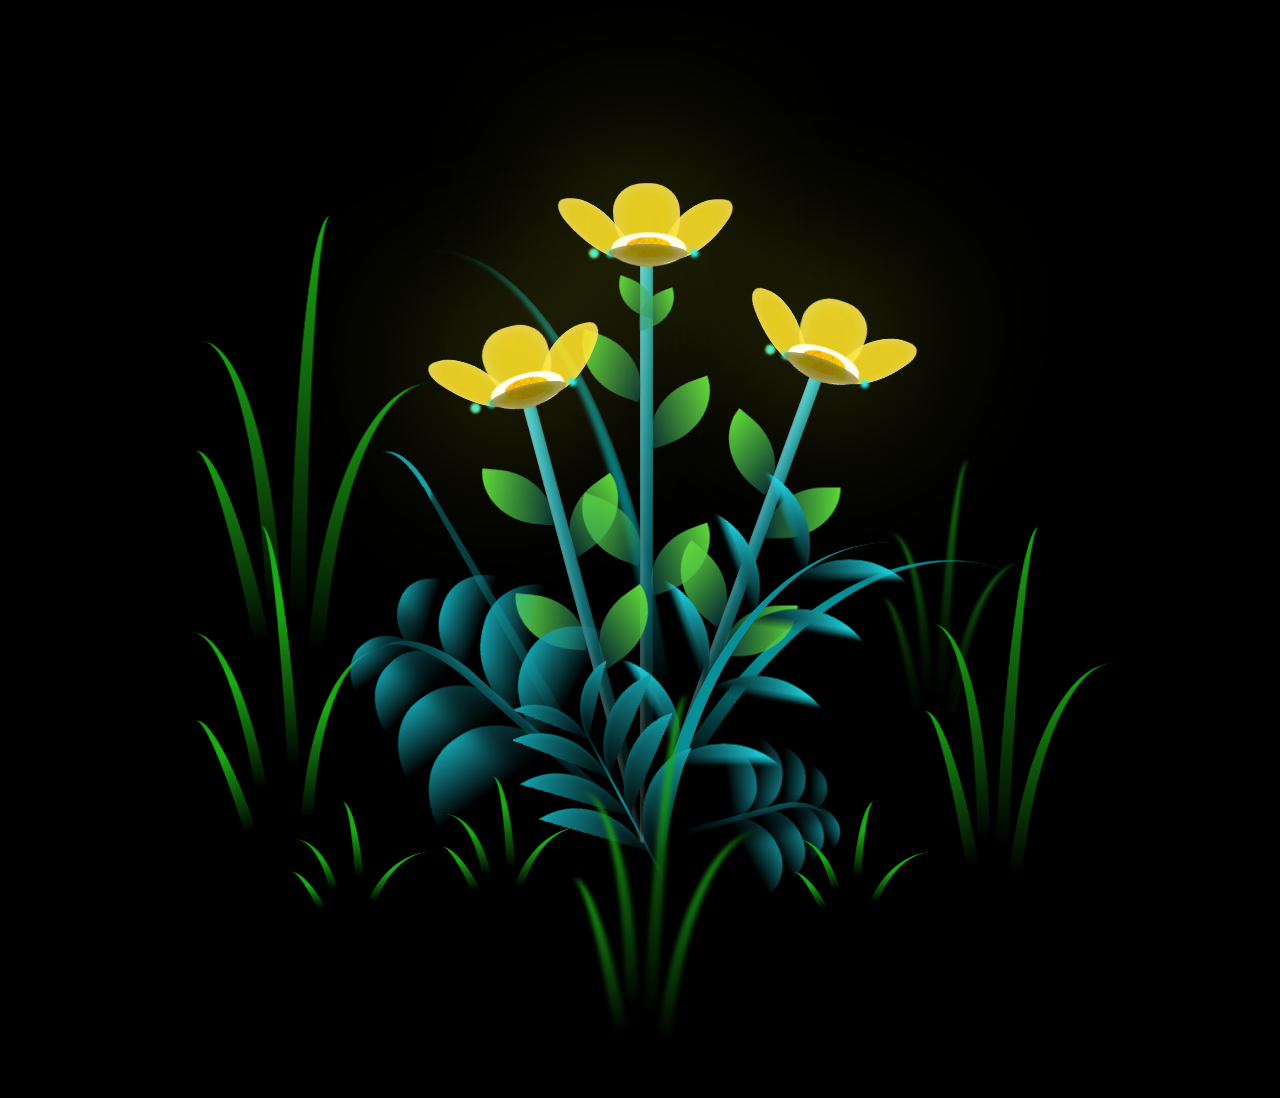
<file: flores/index.html>
<!DOCTYPE html>
<html lang="es">
<head>
  <meta charset="UTF-8" />
  <meta name="viewport" content="width=device-width, initial-scale=1.0" />
  <title>Flores Amarillas</title>
  <link rel="stylesheet" href="css/main.css" />
</head>
<body class="container">
    <div class="night"></div>
    <div class="flowers">
      <div class="flower flower--1">
        <div class="flower__leafs flower__leafs--1">
          <div class="flower__leaf flower__leaf--1"></div>
          <div class="flower__leaf flower__leaf--2"></div>
          <div class="flower__leaf flower__leaf--3"></div>
          <div class="flower__leaf flower__leaf--4"></div>
          <div class="flower__white-circle"></div>

          <div class="flower__light flower__light--1"></div>
          <div class="flower__light flower__light--2"></div>
          <div class="flower__light flower__light--3"></div>
          <div class="flower__light flower__light--4"></div>
          <div class="flower__light flower__light--5"></div>
          <div class="flower__light flower__light--6"></div>
          <div class="flower__light flower__light--7"></div>
          <div class="flower__light flower__light--8"></div>
        </div>
        <div class="flower__line">
          <div class="flower__line__leaf flower__line__leaf--1"></div>
          <div class="flower__line__leaf flower__line__leaf--2"></div>
          <div class="flower__line__leaf flower__line__leaf--3"></div>
          <div class="flower__line__leaf flower__line__leaf--4"></div>
          <div class="flower__line__leaf flower__line__leaf--5"></div>
          <div class="flower__line__leaf flower__line__leaf--6"></div>
        </div>
      </div>

      <div class="flower flower--2">
        <div class="flower__leafs flower__leafs--2">
          <div class="flower__leaf flower__leaf--1"></div>
          <div class="flower__leaf flower__leaf--2"></div>
          <div class="flower__leaf flower__leaf--3"></div>
          <div class="flower__leaf flower__leaf--4"></div>
          <div class="flower__white-circle"></div>

          <div class="flower__light flower__light--1"></div>
          <div class="flower__light flower__light--2"></div>
          <div class="flower__light flower__light--3"></div>
          <div class="flower__light flower__light--4"></div>
          <div class="flower__light flower__light--5"></div>
          <div class="flower__light flower__light--6"></div>
          <div class="flower__light flower__light--7"></div>
          <div class="flower__light flower__light--8"></div>
        </div>
        <div class="flower__line">
          <div class="flower__line__leaf flower__line__leaf--1"></div>
          <div class="flower__line__leaf flower__line__leaf--2"></div>
          <div class="flower__line__leaf flower__line__leaf--3"></div>
          <div class="flower__line__leaf flower__line__leaf--4"></div>
        </div>
      </div>

      <div class="flower flower--3">
        <div class="flower__leafs flower__leafs--3">
          <div class="flower__leaf flower__leaf--1"></div>
          <div class="flower__leaf flower__leaf--2"></div>
          <div class="flower__leaf flower__leaf--3"></div>
          <div class="flower__leaf flower__leaf--4"></div>
          <div class="flower__white-circle"></div>

          <div class="flower__light flower__light--1"></div>
          <div class="flower__light flower__light--2"></div>
          <div class="flower__light flower__light--3"></div>
          <div class="flower__light flower__light--4"></div>
          <div class="flower__light flower__light--5"></div>
          <div class="flower__light flower__light--6"></div>
          <div class="flower__light flower__light--7"></div>
          <div class="flower__light flower__light--8"></div>
        </div>
        <div class="flower__line">
          <div class="flower__line__leaf flower__line__leaf--1"></div>
          <div class="flower__line__leaf flower__line__leaf--2"></div>
          <div class="flower__line__leaf flower__line__leaf--3"></div>
          <div class="flower__line__leaf flower__line__leaf--4"></div>
        </div>
      </div>

      <div class="grow-ans" style="--d: 1.2s">
        <div class="flower__g-long">
          <div class="flower__g-long__top"></div>
          <div class="flower__g-long__bottom"></div>
        </div>
      </div>

      <div class="growing-grass">
        <div class="flower__grass flower__grass--1">
          <div class="flower__grass--top"></div>
          <div class="flower__grass--bottom"></div>
          <div class="flower__grass__leaf flower__grass__leaf--1"></div>
          <div class="flower__grass__leaf flower__grass__leaf--2"></div>
          <div class="flower__grass__leaf flower__grass__leaf--3"></div>
          <div class="flower__grass__leaf flower__grass__leaf--4"></div>
          <div class="flower__grass__leaf flower__grass__leaf--5"></div>
          <div class="flower__grass__leaf flower__grass__leaf--6"></div>
          <div class="flower__grass__leaf flower__grass__leaf--7"></div>
          <div class="flower__grass__leaf flower__grass__leaf--8"></div>
          <div class="flower__grass__overlay"></div>
        </div>
      </div>

      <div class="growing-grass">
        <div class="flower__grass flower__grass--2">
          <div class="flower__grass--top"></div>
          <div class="flower__grass--bottom"></div>
          <div class="flower__grass__leaf flower__grass__leaf--1"></div>
          <div class="flower__grass__leaf flower__grass__leaf--2"></div>
          <div class="flower__grass__leaf flower__grass__leaf--3"></div>
          <div class="flower__grass__leaf flower__grass__leaf--4"></div>
          <div class="flower__grass__leaf flower__grass__leaf--5"></div>
          <div class="flower__grass__leaf flower__grass__leaf--6"></div>
          <div class="flower__grass__leaf flower__grass__leaf--7"></div>
          <div class="flower__grass__leaf flower__grass__leaf--8"></div>
          <div class="flower__grass__overlay"></div>
        </div>
      </div>

      <div class="grow-ans" style="--d: 2.4s">
        <div class="flower__g-right flower__g-right--1">
          <div class="leaf"></div>
        </div>
      </div>

      <div class="grow-ans" style="--d: 2.8s">
        <div class="flower__g-right flower__g-right--2">
          <div class="leaf"></div>
        </div>
      </div>

      <div class="grow-ans" style="--d: 2.8s">
        <div class="flower__g-front">
          <div
            class="flower__g-front__leaf-wrapper flower__g-front__leaf-wrapper--1"
          >
            <div class="flower__g-front__leaf"></div>
          </div>
          <div
            class="flower__g-front__leaf-wrapper flower__g-front__leaf-wrapper--2"
          >
            <div class="flower__g-front__leaf"></div>
          </div>
          <div
            class="flower__g-front__leaf-wrapper flower__g-front__leaf-wrapper--3"
          >
            <div class="flower__g-front__leaf"></div>
          </div>
          <div
            class="flower__g-front__leaf-wrapper flower__g-front__leaf-wrapper--4"
          >
            <div class="flower__g-front__leaf"></div>
          </div>
          <div
            class="flower__g-front__leaf-wrapper flower__g-front__leaf-wrapper--5"
          >
            <div class="flower__g-front__leaf"></div>
          </div>
          <div
            class="flower__g-front__leaf-wrapper flower__g-front__leaf-wrapper--6"
          >
            <div class="flower__g-front__leaf"></div>
          </div>
          <div
            class="flower__g-front__leaf-wrapper flower__g-front__leaf-wrapper--7"
          >
            <div class="flower__g-front__leaf"></div>
          </div>
          <div
            class="flower__g-front__leaf-wrapper flower__g-front__leaf-wrapper--8"
          >
            <div class="flower__g-front__leaf"></div>
          </div>
          <div class="flower__g-front__line"></div>
        </div>
      </div>

      <div class="grow-ans" style="--d: 3.2s">
        <div class="flower__g-fr">
          <div class="leaf"></div>
          <div class="flower__g-fr__leaf flower__g-fr__leaf--1"></div>
          <div class="flower__g-fr__leaf flower__g-fr__leaf--2"></div>
          <div class="flower__g-fr__leaf flower__g-fr__leaf--3"></div>
          <div class="flower__g-fr__leaf flower__g-fr__leaf--4"></div>
          <div class="flower__g-fr__leaf flower__g-fr__leaf--5"></div>
          <div class="flower__g-fr__leaf flower__g-fr__leaf--6"></div>
          <div class="flower__g-fr__leaf flower__g-fr__leaf--7"></div>
          <div class="flower__g-fr__leaf flower__g-fr__leaf--8"></div>
        </div>
      </div>

      <div class="long-g long-g--0">
        <div class="grow-ans" style="--d: 3s">
          <div class="leaf leaf--0"></div>
        </div>
        <div class="grow-ans" style="--d: 2.2s">
          <div class="leaf leaf--1"></div>
        </div>
        <div class="grow-ans" style="--d: 3.4s">
          <div class="leaf leaf--2"></div>
        </div>
        <div class="grow-ans" style="--d: 3.6s">
          <div class="leaf leaf--3"></div>
        </div>
      </div>

      <div class="long-g long-g--1">
        <div class="grow-ans" style="--d: 3.6s">
          <div class="leaf leaf--0"></div>
        </div>
        <div class="grow-ans" style="--d: 3.8s">
          <div class="leaf leaf--1"></div>
        </div>
        <div class="grow-ans" style="--d: 4s">
          <div class="leaf leaf--2"></div>
        </div>
        <div class="grow-ans" style="--d: 4.2s">
          <div class="leaf leaf--3"></div>
        </div>
      </div>

      <div class="long-g long-g--2">
        <div class="grow-ans" style="--d: 4s">
          <div class="leaf leaf--0"></div>
        </div>
        <div class="grow-ans" style="--d: 4.2s">
          <div class="leaf leaf--1"></div>
        </div>
        <div class="grow-ans" style="--d: 4.4s">
          <div class="leaf leaf--2"></div>
        </div>
        <div class="grow-ans" style="--d: 4.6s">
          <div class="leaf leaf--3"></div>
        </div>
      </div>

      <div class="long-g long-g--3">
        <div class="grow-ans" style="--d: 4s">
          <div class="leaf leaf--0"></div>
        </div>
        <div class="grow-ans" style="--d: 4.2s">
          <div class="leaf leaf--1"></div>
        </div>
        <div class="grow-ans" style="--d: 3s">
          <div class="leaf leaf--2"></div>
        </div>
        <div class="grow-ans" style="--d: 3.6s">
          <div class="leaf leaf--3"></div>
        </div>
      </div>

      <div class="long-g long-g--4">
        <div class="grow-ans" style="--d: 4s">
          <div class="leaf leaf--0"></div>
        </div>
        <div class="grow-ans" style="--d: 4.2s">
          <div class="leaf leaf--1"></div>
        </div>
        <div class="grow-ans" style="--d: 3s">
          <div class="leaf leaf--2"></div>
        </div>
        <div class="grow-ans" style="--d: 3.6s">
          <div class="leaf leaf--3"></div>
        </div>
      </div>

      <div class="long-g long-g--5">
        <div class="grow-ans" style="--d: 4s">
          <div class="leaf leaf--0"></div>
        </div>
        <div class="grow-ans" style="--d: 4.2s">
          <div class="leaf leaf--1"></div>
        </div>
        <div class="grow-ans" style="--d: 3s">
          <div class="leaf leaf--2"></div>
        </div>
        <div class="grow-ans" style="--d: 3.6s">
          <div class="leaf leaf--3"></div>
        </div>
      </div>

      <div class="long-g long-g--6">
        <div class="grow-ans" style="--d: 4.2s">
          <div class="leaf leaf--0"></div>
        </div>
        <div class="grow-ans" style="--d: 4.4s">
          <div class="leaf leaf--1"></div>
        </div>
        <div class="grow-ans" style="--d: 4.6s">
          <div class="leaf leaf--2"></div>
        </div>
        <div class="grow-ans" style="--d: 4.8s">
          <div class="leaf leaf--3"></div>
        </div>
      </div>

      <div class="long-g long-g--7">
        <div class="grow-ans" style="--d: 3s">
          <div class="leaf leaf--0"></div>
        </div>
        <div class="grow-ans" style="--d: 3.2s">
          <div class="leaf leaf--1"></div>
        </div>
        <div class="grow-ans" style="--d: 3.5s">
          <div class="leaf leaf--2"></div>
        </div>
        <div class="grow-ans" style="--d: 3.6s">
          <div class="leaf leaf--3"></div>
        </div>
      </div>
    </div>
  <script src="js/main.js"></script>
</body>
</html>
</file>
<file: flores/css/main.css>
*,
*::after,
*::before {
  padding: 0;
  margin: 0;
  box-sizing: border-box;
}

:root {
  --dark-color: #000;
}


@media only screen and (max-width: 600px) {
  /* Estilos específicos para dispositivos con un ancho máximo de 600px */
  #lyrics {
      font-size: 14px; /* Reduce el tamaño del texto para dispositivos más pequeños */
      margin-bottom: 530px;
      letter-spacing: 3px;
  }

}

@media only screen and (max-width: 600px) {
  .flowers {
    font-size: 14px;
    margin-bottom: 0;
    letter-spacing: 3px;
    transform: scale(.78);
    transform-origin: bottom center;
  }
}

.flower {
  position: absolute;
  bottom: 10vmin;
  transform-origin: bottom center;
  z-index: 10;
  --fl-speed: 0.8s;
}
.flower--1 {
  -webkit-animation: moving-flower-1 4s linear infinite;
  animation: moving-flower-1 4s linear infinite;
}
.flower--1 .flower__line {
  height: 70vmin;
  -webkit-animation-delay: 0.3s;
  animation-delay: 0.3s;
}
.flower--1 .flower__line__leaf--1 {
  -webkit-animation: blooming-leaf-right var(--fl-speed) 1.6s backwards;
  animation: blooming-leaf-right var(--fl-speed) 1.6s backwards;
}
.flower--1 .flower__line__leaf--2 {
  -webkit-animation: blooming-leaf-right var(--fl-speed) 1.4s backwards;
  animation: blooming-leaf-right var(--fl-speed) 1.4s backwards;
}
.flower--1 .flower__line__leaf--3 {
  -webkit-animation: blooming-leaf-left var(--fl-speed) 1.2s backwards;
  animation: blooming-leaf-left var(--fl-speed) 1.2s backwards;
}
.flower--1 .flower__line__leaf--4 {
  -webkit-animation: blooming-leaf-left var(--fl-speed) 1s backwards;
  animation: blooming-leaf-left var(--fl-speed) 1s backwards;
}
.flower--1 .flower__line__leaf--5 {
  -webkit-animation: blooming-leaf-right var(--fl-speed) 1.8s backwards;
  animation: blooming-leaf-right var(--fl-speed) 1.8s backwards;
}
.flower--1 .flower__line__leaf--6 {
  -webkit-animation: blooming-leaf-left var(--fl-speed) 2s backwards;
  animation: blooming-leaf-left var(--fl-speed) 2s backwards;
}
.flower--2 {
  left: 50%;
  transform: rotate(20deg);
  -webkit-animation: moving-flower-2 4s linear infinite;
  animation: moving-flower-2 4s linear infinite;
}
.flower--2 .flower__line {
  height: 60vmin;
  -webkit-animation-delay: 0.6s;
  animation-delay: 0.6s;
}
.flower--2 .flower__line__leaf--1 {
  -webkit-animation: blooming-leaf-right var(--fl-speed) 1.9s backwards;
  animation: blooming-leaf-right var(--fl-speed) 1.9s backwards;
}
.flower--2 .flower__line__leaf--2 {
  -webkit-animation: blooming-leaf-right var(--fl-speed) 1.7s backwards;
  animation: blooming-leaf-right var(--fl-speed) 1.7s backwards;
}
.flower--2 .flower__line__leaf--3 {
  -webkit-animation: blooming-leaf-left var(--fl-speed) 1.5s backwards;
  animation: blooming-leaf-left var(--fl-speed) 1.5s backwards;
}
.flower--2 .flower__line__leaf--4 {
  -webkit-animation: blooming-leaf-left var(--fl-speed) 1.3s backwards;
  animation: blooming-leaf-left var(--fl-speed) 1.3s backwards;
}
.flower--3 {
  left: 50%;
  transform: rotate(-15deg);
  -webkit-animation: moving-flower-3 4s linear infinite;
  animation: moving-flower-3 4s linear infinite;
}
.flower--3 .flower__line {
  -webkit-animation-delay: 0.9s;
  animation-delay: 0.9s;
}
.flower--3 .flower__line__leaf--1 {
  -webkit-animation: blooming-leaf-right var(--fl-speed) 2.5s backwards;
  animation: blooming-leaf-right var(--fl-speed) 2.5s backwards;
}
.flower--3 .flower__line__leaf--2 {
  -webkit-animation: blooming-leaf-right var(--fl-speed) 2.3s backwards;
  animation: blooming-leaf-right var(--fl-speed) 2.3s backwards;
}
.flower--3 .flower__line__leaf--3 {
  -webkit-animation: blooming-leaf-left var(--fl-speed) 2.1s backwards;
  animation: blooming-leaf-left var(--fl-speed) 2.1s backwards;
}
.flower--3 .flower__line__leaf--4 {
  -webkit-animation: blooming-leaf-left var(--fl-speed) 1.9s backwards;
  animation: blooming-leaf-left var(--fl-speed) 1.9s backwards;
}
.flower__leafs {
  position: relative;
  -webkit-animation: blooming-flower 2s backwards;
  animation: blooming-flower 2s backwards;
}
.flower__leafs--1 {
  -webkit-animation-delay: 1.1s;
  animation-delay: 1.1s;
}
.flower__leafs--2 {
  -webkit-animation-delay: 1.4s;
  animation-delay: 1.4s;
}
.flower__leafs--3 {
  -webkit-animation-delay: 1.7s;
  animation-delay: 1.7s;
}
.flower__leafs::after {
  content: "";
  position: absolute;
  left: 0;
  top: 0;
  transform: translate(-50%, -100%);
  width: 8vmin;
  height: 8vmin;
  background-color: #f9fd25;
  /* background-color: #fd2525; */
  filter: blur(10vmin);
}
.flower__leaf {
  position: absolute;
  bottom: 0;
  left: 50%;
  width: 8vmin;
  height: 11vmin;
  border-radius: 51% 49% 47% 53%/44% 45% 55% 69%;
  background-color: #253bfd;
  background-color: #fddd25;
  transform-origin: bottom center;
  opacity: 0.9;
  box-shadow: inset 0 0 2vmin rgba(255, 255, 255, 0.5);
}
.flower__leaf--1 {
  transform: translate(-10%, 1%) rotateY(40deg) rotateX(-50deg);
}
.flower__leaf--2 {
  transform: translate(-50%, -4%) rotateX(40deg);
}
.flower__leaf--3 {
  transform: translate(-90%, 0%) rotateY(45deg) rotateX(50deg);
}
.flower__leaf--4 {
  width: 8vmin;
  height: 8vmin;
  transform-origin: bottom left;
  border-radius: 4vmin 10vmin 4vmin 4vmin;
  transform: translate(0%, 18%) rotateX(70deg) rotate(-43deg);
  background-color: #7c6901;
  z-index: 1;
  opacity: 0.8;
}
.flower__white-circle {
  position: absolute;
  left: -3.5vmin;
  top: -3vmin;
  width: 9vmin;
  height: 4vmin;
  border-radius: 50%;
  background-color: #fff;
}
.flower__white-circle::after {
  content: "";
  position: absolute;
  left: 50%;
  top: 45%;
  transform: translate(-50%, -50%);
  width: 60%;
  height: 60%;
  border-radius: inherit;
  background-image: repeating-linear-gradient(
      135deg,
      rgba(0, 0, 0, 0.03) 0px,
      rgba(0, 0, 0, 0.03) 1px,
      transparent 1px,
      transparent 12px
    ),
    repeating-linear-gradient(
      45deg,
      rgba(0, 0, 0, 0.03) 0px,
      rgba(0, 0, 0, 0.03) 1px,
      transparent 1px,
      transparent 12px
    ),
    repeating-linear-gradient(
      67.5deg,
      rgba(0, 0, 0, 0.03) 0px,
      rgba(0, 0, 0, 0.03) 1px,
      transparent 1px,
      transparent 12px
    ),
    repeating-linear-gradient(
      135deg,
      rgba(0, 0, 0, 0.03) 0px,
      rgba(0, 0, 0, 0.03) 1px,
      transparent 1px,
      transparent 12px
    ),
    repeating-linear-gradient(
      45deg,
      rgba(0, 0, 0, 0.03) 0px,
      rgba(0, 0, 0, 0.03) 1px,
      transparent 1px,
      transparent 12px
    ),
    repeating-linear-gradient(
      112.5deg,
      rgba(0, 0, 0, 0.03) 0px,
      rgba(0, 0, 0, 0.03) 1px,
      transparent 1px,
      transparent 12px
    ),
    repeating-linear-gradient(
      112.5deg,
      rgba(0, 0, 0, 0.03) 0px,
      rgba(0, 0, 0, 0.03) 1px,
      transparent 1px,
      transparent 12px
    ),
    repeating-linear-gradient(
      45deg,
      rgba(0, 0, 0, 0.03) 0px,
      rgba(0, 0, 0, 0.03) 1px,
      transparent 1px,
      transparent 12px
    ),
    repeating-linear-gradient(
      22.5deg,
      rgba(0, 0, 0, 0.03) 0px,
      rgba(0, 0, 0, 0.03) 1px,
      transparent 1px,
      transparent 12px
    ),
    repeating-linear-gradient(
      45deg,
      rgba(0, 0, 0, 0.03) 0px,
      rgba(0, 0, 0, 0.03) 1px,
      transparent 1px,
      transparent 12px
    ),
    repeating-linear-gradient(
      22.5deg,
      rgba(0, 0, 0, 0.03) 0px,
      rgba(0, 0, 0, 0.03) 1px,
      transparent 1px,
      transparent 12px
    ),
    repeating-linear-gradient(
      135deg,
      rgba(0, 0, 0, 0.03) 0px,
      rgba(0, 0, 0, 0.03) 1px,
      transparent 1px,
      transparent 12px
    ),
    repeating-linear-gradient(
      157.5deg,
      rgba(0, 0, 0, 0.03) 0px,
      rgba(0, 0, 0, 0.03) 1px,
      transparent 1px,
      transparent 12px
    ),
    repeating-linear-gradient(
      67.5deg,
      rgba(0, 0, 0, 0.03) 0px,
      rgba(0, 0, 0, 0.03) 1px,
      transparent 1px,
      transparent 12px
    ),
    repeating-linear-gradient(
      67.5deg,
      rgba(0, 0, 0, 0.03) 0px,
      rgba(0, 0, 0, 0.03) 1px,
      transparent 1px,
      transparent 12px
    ),
    linear-gradient(90deg, rgb(255, 176, 18), rgb(255, 206, 0));
}
.flower__line {
  height: 55vmin;
  width: 1.5vmin;
  background-image: linear-gradient(
      to left,
      rgba(0, 0, 0, 0.2),
      transparent,
      rgba(255, 255, 255, 0.2)
    ),
    linear-gradient(to top, transparent 10%, #14757a, #39c6d6);
  box-shadow: inset 0 0 2px rgba(0, 0, 0, 0.5);
  -webkit-animation: grow-flower-tree 4s backwards;
  animation: grow-flower-tree 4s backwards;
}
.flower__line__leaf {
  --w: 7vmin;
  --h: calc(var(--w) + 2vmin);
  position: absolute;
  top: 20%;
  left: 90%;
  width: var(--w);
  height: var(--h);
  border-top-right-radius: var(--h);
  border-bottom-left-radius: var(--h);
  background-image: linear-gradient(to top, rgba(20, 117, 122, 0.4), #5ed639);
}
.flower__line__leaf--1 {
  transform: rotate(70deg) rotateY(30deg);
}
.flower__line__leaf--2 {
  top: 45%;
  transform: rotate(70deg) rotateY(30deg);
}
.flower__line__leaf--3,
.flower__line__leaf--4,
.flower__line__leaf--6 {
  border-top-right-radius: 0;
  border-bottom-left-radius: 0;
  border-top-left-radius: var(--h);
  border-bottom-right-radius: var(--h);
  left: -460%;
  top: 12%;
  transform: rotate(-70deg) rotateY(30deg);
}
.flower__line__leaf--4 {
  top: 40%;
}
.flower__line__leaf--5 {
  top: 0;
  transform-origin: left;
  transform: rotate(70deg) rotateY(30deg) scale(0.6);
}
.flower__line__leaf--6 {
  top: -2%;
  left: -450%;
  transform-origin: right;
  transform: rotate(-70deg) rotateY(30deg) scale(0.6);
}
.flower__light {
  position: absolute;
  bottom: 0vmin;
  width: 1vmin;
  height: 1vmin;
  background-color: rgb(255, 251, 0);
  border-radius: 50%;
  filter: blur(0.2vmin);
  -webkit-animation: light-ans 4s linear infinite backwards;
  animation: light-ans 4s linear infinite backwards;
}
.flower__light:nth-child(odd) {
  background-color: #23f0ff;
}
.flower__light--1 {
  left: -2vmin;
  -webkit-animation-delay: 1s;
  animation-delay: 1s;
}
.flower__light--2 {
  left: 3vmin;
  -webkit-animation-delay: 0.5s;
  animation-delay: 0.5s;
}
.flower__light--3 {
  left: -6vmin;
  -webkit-animation-delay: 0.3s;
  animation-delay: 0.3s;
}
.flower__light--4 {
  left: 6vmin;
  -webkit-animation-delay: 0.9s;
  animation-delay: 0.9s;
}
.flower__light--5 {
  left: -1vmin;
  -webkit-animation-delay: 1.5s;
  animation-delay: 1.5s;
}
.flower__light--6 {
  left: -4vmin;
  -webkit-animation-delay: 3s;
  animation-delay: 3s;
}
.flower__light--7 {
  left: 3vmin;
  -webkit-animation-delay: 2s;
  animation-delay: 2s;
}
.flower__light--8 {
  left: -6vmin;
  -webkit-animation-delay: 3.5s;
  animation-delay: 3.5s;
}
.flower__grass {
  --c: #159faa;
  --line-w: 1.5vmin;
  position: absolute;
  bottom: 12vmin;
  left: -7vmin;
  display: flex;
  flex-direction: column;
  align-items: flex-end;
  z-index: 20;
  transform-origin: bottom center;
  transform: rotate(-48deg) rotateY(40deg);
}
.flower__grass--1 {
  -webkit-animation: moving-grass 2s linear infinite;
  animation: moving-grass 2s linear infinite;
}
.flower__grass--2 {
  left: 2vmin;
  bottom: 10vmin;
  transform: scale(0.5) rotate(75deg) rotateX(10deg) rotateY(-200deg);
  opacity: 0.8;
  z-index: 0;
  -webkit-animation: moving-grass--2 1.5s linear infinite;
  animation: moving-grass--2 1.5s linear infinite;
}
.flower__grass--top {
  width: 7vmin;
  height: 10vmin;
  border-top-right-radius: 100%;
  border-right: var(--line-w) solid var(--c);
  transform-origin: bottom center;
  transform: rotate(-2deg);
}
.flower__grass--bottom {
  margin-top: -2px;
  width: var(--line-w);
  height: 25vmin;
  background-image: linear-gradient(to top, transparent, var(--c));
}
.flower__grass__leaf {
  --size: 10vmin;
  position: absolute;
  width: calc(var(--size) * 2.1);
  height: var(--size);
  border-top-left-radius: var(--size);
  border-top-right-radius: var(--size);
  background-image: linear-gradient(
    to top,
    transparent,
    transparent 30%,
    var(--c)
  );
  z-index: 100;
}
.flower__grass__leaf--1 {
  top: -6%;
  left: 30%;
  --size: 6vmin;
  transform: rotate(-20deg);
  -webkit-animation: growing-grass-ans--1 2s 2.6s backwards;
  animation: growing-grass-ans--1 2s 2.6s backwards;
}
@-webkit-keyframes growing-grass-ans--1 {
  0% {
    transform-origin: bottom left;
    transform: rotate(-20deg) scale(0);
  }
}
@keyframes growing-grass-ans--1 {
  0% {
    transform-origin: bottom left;
    transform: rotate(-20deg) scale(0);
  }
}
.flower__grass__leaf--2 {
  top: -5%;
  left: -110%;
  --size: 6vmin;
  transform: rotate(10deg);
  -webkit-animation: growing-grass-ans--2 2s 2.4s linear backwards;
  animation: growing-grass-ans--2 2s 2.4s linear backwards;
}
@-webkit-keyframes growing-grass-ans--2 {
  0% {
    transform-origin: bottom right;
    transform: rotate(10deg) scale(0);
  }
}
@keyframes growing-grass-ans--2 {
  0% {
    transform-origin: bottom right;
    transform: rotate(10deg) scale(0);
  }
}
.flower__grass__leaf--3 {
  top: 5%;
  left: 60%;
  --size: 8vmin;
  transform: rotate(-18deg) rotateX(-20deg);
  -webkit-animation: growing-grass-ans--3 2s 2.2s linear backwards;
  animation: growing-grass-ans--3 2s 2.2s linear backwards;
}
@-webkit-keyframes growing-grass-ans--3 {
  0% {
    transform-origin: bottom left;
    transform: rotate(-18deg) rotateX(-20deg) scale(0);
  }
}
@keyframes growing-grass-ans--3 {
  0% {
    transform-origin: bottom left;
    transform: rotate(-18deg) rotateX(-20deg) scale(0);
  }
}
.flower__grass__leaf--4 {
  top: 6%;
  left: -135%;
  --size: 8vmin;
  transform: rotate(2deg);
  -webkit-animation: growing-grass-ans--4 2s 2s linear backwards;
  animation: growing-grass-ans--4 2s 2s linear backwards;
}
@-webkit-keyframes growing-grass-ans--4 {
  0% {
    transform-origin: bottom right;
    transform: rotate(2deg) scale(0);
  }
}
@keyframes growing-grass-ans--4 {
  0% {
    transform-origin: bottom right;
    transform: rotate(2deg) scale(0);
  }
}
.flower__grass__leaf--5 {
  top: 20%;
  left: 60%;
  --size: 10vmin;
  transform: rotate(-24deg) rotateX(-20deg);
  -webkit-animation: growing-grass-ans--5 2s 1.8s linear backwards;
  animation: growing-grass-ans--5 2s 1.8s linear backwards;
}
@-webkit-keyframes growing-grass-ans--5 {
  0% {
    transform-origin: bottom left;
    transform: rotate(-24deg) rotateX(-20deg) scale(0);
  }
}
@keyframes growing-grass-ans--5 {
  0% {
    transform-origin: bottom left;
    transform: rotate(-24deg) rotateX(-20deg) scale(0);
  }
}
.flower__grass__leaf--6 {
  top: 22%;
  left: -180%;
  --size: 10vmin;
  transform: rotate(10deg);
  -webkit-animation: growing-grass-ans--6 2s 1.6s linear backwards;
  animation: growing-grass-ans--6 2s 1.6s linear backwards;
}
@-webkit-keyframes growing-grass-ans--6 {
  0% {
    transform-origin: bottom right;
    transform: rotate(10deg) scale(0);
  }
}
@keyframes growing-grass-ans--6 {
  0% {
    transform-origin: bottom right;
    transform: rotate(10deg) scale(0);
  }
}
.flower__grass__leaf--7 {
  top: 39%;
  left: 70%;
  --size: 10vmin;
  transform: rotate(-10deg);
  -webkit-animation: growing-grass-ans--7 2s 1.4s linear backwards;
  animation: growing-grass-ans--7 2s 1.4s linear backwards;
}
@-webkit-keyframes growing-grass-ans--7 {
  0% {
    transform-origin: bottom left;
    transform: rotate(-10deg) scale(0);
  }
}
@keyframes growing-grass-ans--7 {
  0% {
    transform-origin: bottom left;
    transform: rotate(-10deg) scale(0);
  }
}
.flower__grass__leaf--8 {
  top: 40%;
  left: -215%;
  --size: 11vmin;
  transform: rotate(10deg);
  -webkit-animation: growing-grass-ans--8 2s 1.2s linear backwards;
  animation: growing-grass-ans--8 2s 1.2s linear backwards;
}
@-webkit-keyframes growing-grass-ans--8 {
  0% {
    transform-origin: bottom right;
    transform: rotate(10deg) scale(0);
  }
}
@keyframes growing-grass-ans--8 {
  0% {
    transform-origin: bottom right;
    transform: rotate(10deg) scale(0);
  }
}
.flower__grass__overlay {
  position: absolute;
  top: -10%;
  right: 0%;
  width: 100%;
  height: 100%;
  background-color: rgba(0, 0, 0, 0.6);
  filter: blur(1.5vmin);
  z-index: 100;
}
.flower__g-long {
  --w: 2vmin;
  --h: 6vmin;
  --c: #159faa;
  position: absolute;
  bottom: 10vmin;
  left: -3vmin;
  transform-origin: bottom center;
  transform: rotate(-30deg) rotateY(-20deg);
  display: flex;
  flex-direction: column;
  align-items: flex-end;
  -webkit-animation: flower-g-long-ans 3s linear infinite;
  animation: flower-g-long-ans 3s linear infinite;
}
@-webkit-keyframes flower-g-long-ans {
  0%,
  100% {
    transform: rotate(-30deg) rotateY(-20deg);
  }
  50% {
    transform: rotate(-32deg) rotateY(-20deg);
  }
}
@keyframes flower-g-long-ans {
  0%,
  100% {
    transform: rotate(-30deg) rotateY(-20deg);
  }
  50% {
    transform: rotate(-32deg) rotateY(-20deg);
  }
}
.flower__g-long__top {
  top: calc(var(--h) * -1);
  width: calc(var(--w) + 1vmin);
  height: var(--h);
  border-top-right-radius: 100%;
  border-right: 0.7vmin solid var(--c);
  transform: translate(-0.7vmin, 1vmin);
}
.flower__g-long__bottom {
  width: var(--w);
  height: 50vmin;
  transform-origin: bottom center;
  background-image: linear-gradient(to top, transparent 30%, var(--c));
  box-shadow: inset 0 0 2px rgba(0, 0, 0, 0.5);
  -webkit-clip-path: polygon(35% 0, 65% 1%, 100% 100%, 0% 100%);
  clip-path: polygon(35% 0, 65% 1%, 100% 100%, 0% 100%);
}
.flower__g-right {
  position: absolute;
  bottom: 6vmin;
  left: -2vmin;
  transform-origin: bottom left;
  transform: rotate(20deg);
}
.flower__g-right .leaf {
  width: 30vmin;
  height: 50vmin;
  border-top-left-radius: 100%;
  border-left: 2vmin solid #079097;
  background-image: linear-gradient(
    to bottom,
    transparent,
    var(--dark-color) 60%
  );
  -webkit-mask-image: linear-gradient(to top, transparent 30%, #079097 60%);
}
.flower__g-right--1 {
  -webkit-animation: flower-g-right-ans 2.5s linear infinite;
  animation: flower-g-right-ans 2.5s linear infinite;
}
.flower__g-right--2 {
  left: 5vmin;
  transform: rotateY(-180deg);
  -webkit-animation: flower-g-right-ans--2 3s linear infinite;
  animation: flower-g-right-ans--2 3s linear infinite;
}
.flower__g-right--2 .leaf {
  height: 75vmin;
  filter: blur(0.3vmin);
  opacity: 0.8;
}
@-webkit-keyframes flower-g-right-ans {
  0%,
  100% {
    transform: rotate(20deg);
  }
  50% {
    transform: rotate(24deg) rotateX(-20deg);
  }
}
@keyframes flower-g-right-ans {
  0%,
  100% {
    transform: rotate(20deg);
  }
  50% {
    transform: rotate(24deg) rotateX(-20deg);
  }
}
@-webkit-keyframes flower-g-right-ans--2 {
  0%,
  100% {
    transform: rotateY(-180deg) rotate(0deg) rotateX(-20deg);
  }
  50% {
    transform: rotateY(-180deg) rotate(6deg) rotateX(-20deg);
  }
}
@keyframes flower-g-right-ans--2 {
  0%,
  100% {
    transform: rotateY(-180deg) rotate(0deg) rotateX(-20deg);
  }
  50% {
    transform: rotateY(-180deg) rotate(6deg) rotateX(-20deg);
  }
}
.flower__g-front {
  position: absolute;
  bottom: 6vmin;
  left: 2.5vmin;
  z-index: 100;
  transform-origin: bottom center;
  transform: rotate(-28deg) rotateY(30deg) scale(1.04);
  -webkit-animation: flower__g-front-ans 2s linear infinite;
  animation: flower__g-front-ans 2s linear infinite;
}
@-webkit-keyframes flower__g-front-ans {
  0%,
  100% {
    transform: rotate(-28deg) rotateY(30deg) scale(1.04);
  }
  50% {
    transform: rotate(-35deg) rotateY(40deg) scale(1.04);
  }
}
@keyframes flower__g-front-ans {
  0%,
  100% {
    transform: rotate(-28deg) rotateY(30deg) scale(1.04);
  }
  50% {
    transform: rotate(-35deg) rotateY(40deg) scale(1.04);
  }
}
.flower__g-front__line {
  width: 0.3vmin;
  height: 20vmin;
  background-image: linear-gradient(
    to top,
    transparent,
    #079097,
    transparent 100%
  );
  position: relative;
}
.flower__g-front__leaf-wrapper {
  position: absolute;
  top: 0;
  left: 0;
  transform-origin: bottom left;
  transform: rotate(10deg);
}
.flower__g-front__leaf-wrapper:nth-child(even) {
  left: 0vmin;
  transform: rotateY(-180deg) rotate(5deg);
  -webkit-animation: flower__g-front__leaf-left-ans 1s ease-in backwards;
  animation: flower__g-front__leaf-left-ans 1s ease-in backwards;
}
.flower__g-front__leaf-wrapper:nth-child(odd) {
  -webkit-animation: flower__g-front__leaf-ans 1s ease-in backwards;
  animation: flower__g-front__leaf-ans 1s ease-in backwards;
}
.flower__g-front__leaf-wrapper--1 {
  top: -8vmin;
  transform: scale(0.7);
  -webkit-animation: flower__g-front__leaf-ans 1s 5.5s ease-in backwards !important;
  animation: flower__g-front__leaf-ans 1s 5.5s ease-in backwards !important;
}
.flower__g-front__leaf-wrapper--2 {
  top: -8vmin;
  transform: rotateY(-180deg) scale(0.7) !important;
  -webkit-animation: flower__g-front__leaf-left-ans-2 1s 4.6s ease-in backwards !important;
  animation: flower__g-front__leaf-left-ans-2 1s 4.6s ease-in backwards !important;
}
.flower__g-front__leaf-wrapper--3 {
  top: -3vmin;
  -webkit-animation: flower__g-front__leaf-ans 1s 4.6s ease-in backwards;
  animation: flower__g-front__leaf-ans 1s 4.6s ease-in backwards;
}
.flower__g-front__leaf-wrapper--4 {
  top: -3vmin;
  transform: rotateY(-180deg) scale(0.9) !important;
  -webkit-animation: flower__g-front__leaf-left-ans-2 1s 4.6s ease-in backwards !important;
  animation: flower__g-front__leaf-left-ans-2 1s 4.6s ease-in backwards !important;
}
@-webkit-keyframes flower__g-front__leaf-left-ans-2 {
  0% {
    transform: rotateY(-180deg) scale(0);
  }
}
@keyframes flower__g-front__leaf-left-ans-2 {
  0% {
    transform: rotateY(-180deg) scale(0);
  }
}
.flower__g-front__leaf-wrapper--5,
.flower__g-front__leaf-wrapper--6 {
  top: 2vmin;
}
.flower__g-front__leaf-wrapper--7,
.flower__g-front__leaf-wrapper--8 {
  top: 6.5vmin;
}
.flower__g-front__leaf-wrapper--2 {
  -webkit-animation-delay: 5.2s !important;
  animation-delay: 5.2s !important;
}
.flower__g-front__leaf-wrapper--3 {
  -webkit-animation-delay: 4.9s !important;
  animation-delay: 4.9s !important;
}
.flower__g-front__leaf-wrapper--5 {
  -webkit-animation-delay: 4.3s !important;
  animation-delay: 4.3s !important;
}
.flower__g-front__leaf-wrapper--6 {
  -webkit-animation-delay: 4.1s !important;
  animation-delay: 4.1s !important;
}
.flower__g-front__leaf-wrapper--7 {
  -webkit-animation-delay: 3.8s !important;
  animation-delay: 3.8s !important;
}
.flower__g-front__leaf-wrapper--8 {
  -webkit-animation-delay: 3.5s !important;
  animation-delay: 3.5s !important;
}
@-webkit-keyframes flower__g-front__leaf-ans {
  0% {
    transform: rotate(10deg) scale(0);
  }
}
@keyframes flower__g-front__leaf-ans {
  0% {
    transform: rotate(10deg) scale(0);
  }
}
@-webkit-keyframes flower__g-front__leaf-left-ans {
  0% {
    transform: rotateY(-180deg) rotate(5deg) scale(0);
  }
}
@keyframes flower__g-front__leaf-left-ans {
  0% {
    transform: rotateY(-180deg) rotate(5deg) scale(0);
  }
}
.flower__g-front__leaf {
  width: 10vmin;
  height: 10vmin;
  border-radius: 100% 0% 0% 100%/100% 100% 0% 0%;
  box-shadow: inset 0 2px 1vmin hsla(184deg, 97%, 58%, 0.2);
  background-image: linear-gradient(
      to bottom left,
      transparent,
      var(--dark-color)
    ),
    linear-gradient(to bottom right, #159faa 50%, transparent 50%, transparent);
  -webkit-mask-image: linear-gradient(
    to bottom right,
    #159faa 50%,
    transparent 50%,
    transparent
  );
  mask-image: linear-gradient(
    to bottom right,
    #159faa 50%,
    transparent 50%,
    transparent
  );
}
.flower__g-fr {
  position: absolute;
  bottom: -4vmin;
  left: vmin;
  transform-origin: bottom left;
  z-index: 10;
  -webkit-animation: flower__g-fr-ans 2s linear infinite;
  animation: flower__g-fr-ans 2s linear infinite;
}
@-webkit-keyframes flower__g-fr-ans {
  0%,
  100% {
    transform: rotate(2deg);
  }
  50% {
    transform: rotate(4deg);
  }
}
@keyframes flower__g-fr-ans {
  0%,
  100% {
    transform: rotate(2deg);
  }
  50% {
    transform: rotate(4deg);
  }
}
.flower__g-fr .leaf {
  width: 30vmin;
  height: 50vmin;
  border-top-left-radius: 100%;
  border-left: 2vmin solid #079097;
  -webkit-mask-image: linear-gradient(to top, transparent 25%, #079097 50%);
  position: relative;
  z-index: 1;
}
.flower__g-fr__leaf {
  position: absolute;
  top: 0;
  left: 0;
  width: 10vmin;
  height: 10vmin;
  border-radius: 100% 0% 0% 100%/100% 100% 0% 0%;
  box-shadow: inset 0 2px 1vmin hsla(184deg, 97%, 58%, 0.2);
  background-image: linear-gradient(
      to bottom left,
      transparent,
      var(--dark-color) 98%
    ),
    linear-gradient(to bottom right, #23f0ff 45%, transparent 50%, transparent);
  -webkit-mask-image: linear-gradient(
    135deg,
    #159faa 40%,
    transparent 50%,
    transparent
  );
}
.flower__g-fr__leaf--1 {
  left: 20vmin;
  transform: rotate(45deg);
  -webkit-animation: flower__g-fr-leaft-ans-1 0.5s 5.2s linear backwards;
  animation: flower__g-fr-leaft-ans-1 0.5s 5.2s linear backwards;
}
@-webkit-keyframes flower__g-fr-leaft-ans-1 {
  0% {
    transform-origin: left;
    transform: rotate(45deg) scale(0);
  }
}
@keyframes flower__g-fr-leaft-ans-1 {
  0% {
    transform-origin: left;
    transform: rotate(45deg) scale(0);
  }
}
.flower__g-fr__leaf--2 {
  left: 12vmin;
  top: -7vmin;
  transform: rotate(25deg) rotateY(-180deg);
  -webkit-animation: flower__g-fr-leaft-ans-6 0.5s 5s linear backwards;
  animation: flower__g-fr-leaft-ans-6 0.5s 5s linear backwards;
}
.flower__g-fr__leaf--3 {
  left: 15vmin;
  top: 6vmin;
  transform: rotate(55deg);
  -webkit-animation: flower__g-fr-leaft-ans-5 0.5s 4.8s linear backwards;
  animation: flower__g-fr-leaft-ans-5 0.5s 4.8s linear backwards;
}
.flower__g-fr__leaf--4 {
  left: 6vmin;
  top: -2vmin;
  transform: rotate(25deg) rotateY(-180deg);
  -webkit-animation: flower__g-fr-leaft-ans-6 0.5s 4.6s linear backwards;
  animation: flower__g-fr-leaft-ans-6 0.5s 4.6s linear backwards;
}
.flower__g-fr__leaf--5 {
  left: 10vmin;
  top: 14vmin;
  transform: rotate(55deg);
  -webkit-animation: flower__g-fr-leaft-ans-5 0.5s 4.4s linear backwards;
  animation: flower__g-fr-leaft-ans-5 0.5s 4.4s linear backwards;
}
@-webkit-keyframes flower__g-fr-leaft-ans-5 {
  0% {
    transform-origin: left;
    transform: rotate(55deg) scale(0);
  }
}
@keyframes flower__g-fr-leaft-ans-5 {
  0% {
    transform-origin: left;
    transform: rotate(55deg) scale(0);
  }
}
.flower__g-fr__leaf--6 {
  left: 0vmin;
  top: 6vmin;
  transform: rotate(25deg) rotateY(-180deg);
  -webkit-animation: flower__g-fr-leaft-ans-6 0.5s 4.2s linear backwards;
  animation: flower__g-fr-leaft-ans-6 0.5s 4.2s linear backwards;
}
@-webkit-keyframes flower__g-fr-leaft-ans-6 {
  0% {
    transform-origin: right;
    transform: rotate(25deg) rotateY(-180deg) scale(0);
  }
}
@keyframes flower__g-fr-leaft-ans-6 {
  0% {
    transform-origin: right;
    transform: rotate(25deg) rotateY(-180deg) scale(0);
  }
}
.flower__g-fr__leaf--7 {
  left: 5vmin;
  top: 22vmin;
  transform: rotate(45deg);
  -webkit-animation: flower__g-fr-leaft-ans-7 0.5s 4s linear backwards;
  animation: flower__g-fr-leaft-ans-7 0.5s 4s linear backwards;
}
@-webkit-keyframes flower__g-fr-leaft-ans-7 {
  0% {
    transform-origin: left;
    transform: rotate(45deg) scale(0);
  }
}
@keyframes flower__g-fr-leaft-ans-7 {
  0% {
    transform-origin: left;
    transform: rotate(45deg) scale(0);
  }
}
.flower__g-fr__leaf--8 {
  left: -4vmin;
  top: 15vmin;
  transform: rotate(15deg) rotateY(-180deg);
  -webkit-animation: flower__g-fr-leaft-ans-8 0.5s 3.8s linear backwards;
  animation: flower__g-fr-leaft-ans-8 0.5s 3.8s linear backwards;
}
@-webkit-keyframes flower__g-fr-leaft-ans-8 {
  0% {
    transform-origin: right;
    transform: rotate(15deg) rotateY(-180deg) scale(0);
  }
}
@keyframes flower__g-fr-leaft-ans-8 {
  0% {
    transform-origin: right;
    transform: rotate(15deg) rotateY(-180deg) scale(0);
  }
}

.long-g {
  position: absolute;
  bottom: 25vmin;
  left: -42vmin;
  transform-origin: bottom left;
}
.long-g--1 {
  bottom: 0vmin;
  transform: scale(0.8) rotate(-5deg);
}
.long-g--1 .leaf {
  -webkit-mask-image: linear-gradient(
    to top,
    transparent 40%,
    #079097 80%
  ) !important;
}
.long-g--1 .leaf--1 {
  --w: 5vmin;
  --h: 60vmin;
  left: -2vmin;
  transform: rotate(3deg) rotateY(-180deg);
}
.long-g--2,
.long-g--3 {
  bottom: -3vmin;
  left: -35vmin;
  transform-origin: center;
  transform: scale(0.6) rotateX(60deg);
}
.long-g--2 .leaf,
.long-g--3 .leaf {
  -webkit-mask-image: linear-gradient(
    to top,
    transparent 50%,
    #079097 80%
  ) !important;
}
.long-g--2 .leaf--1,
.long-g--3 .leaf--1 {
  left: -1vmin;
  transform: rotateY(-180deg);
}
.long-g--3 {
  left: -17vmin;
  bottom: 0vmin;
}
.long-g--3 .leaf {
  -webkit-mask-image: linear-gradient(
    to top,
    transparent 40%,
    #079097 80%
  ) !important;
}
.long-g--4 {
  left: 25vmin;
  bottom: -3vmin;
  transform-origin: center;
  transform: scale(0.6) rotateX(60deg);
}
.long-g--4 .leaf {
  -webkit-mask-image: linear-gradient(
    to top,
    transparent 50%,
    #079097 80%
  ) !important;
}
.long-g--5 {
  left: 42vmin;
  bottom: 0vmin;
  transform: scale(0.8) rotate(2deg);
}
.long-g--6 {
  left: 0vmin;
  bottom: -20vmin;
  z-index: 100;
  filter: blur(0.3vmin);
  transform: scale(0.8) rotate(2deg);
}
.long-g--7 {
  left: 35vmin;
  bottom: 20vmin;
  z-index: -1;
  filter: blur(0.3vmin);
  transform: scale(0.6) rotate(2deg);
  opacity: 0.7;
}
.long-g .leaf {
  --w: 15vmin;
  --h: 40vmin;
  --c: #1aaa15;
  position: absolute;
  bottom: 0;
  width: var(--w);
  height: var(--h);
  border-top-left-radius: 100%;
  border-left: 2vmin solid var(--c);
  -webkit-mask-image: linear-gradient(
    to top,
    transparent 20%,
    var(--dark-color)
  );
  transform-origin: bottom center;
}
.long-g .leaf--0 {
  left: 2vmin;
  -webkit-animation: leaf-ans-1 4s linear infinite;
  animation: leaf-ans-1 4s linear infinite;
}
.long-g .leaf--1 {
  --w: 5vmin;
  --h: 60vmin;
  -webkit-animation: leaf-ans-1 4s linear infinite;
  animation: leaf-ans-1 4s linear infinite;
}
.long-g .leaf--2 {
  --w: 10vmin;
  --h: 40vmin;
  left: -0.5vmin;
  bottom: 5vmin;
  transform-origin: bottom left;
  transform: rotateY(-180deg);
  -webkit-animation: leaf-ans-2 3s linear infinite;
  animation: leaf-ans-2 3s linear infinite;
}
.long-g .leaf--3 {
  --w: 5vmin;
  --h: 30vmin;
  left: -1vmin;
  bottom: 3.2vmin;
  transform-origin: bottom left;
  transform: rotate(-10deg) rotateY(-180deg);
  -webkit-animation: leaf-ans-3 3s linear infinite;
  animation: leaf-ans-3 3s linear infinite;
}

@-webkit-keyframes leaf-ans-1 {
  0%,
  100% {
    transform: rotate(-5deg) scale(1);
  }
  50% {
    transform: rotate(5deg) scale(1.1);
  }
}

@keyframes leaf-ans-1 {
  0%,
  100% {
    transform: rotate(-5deg) scale(1);
  }
  50% {
    transform: rotate(5deg) scale(1.1);
  }
}
@-webkit-keyframes leaf-ans-2 {
  0%,
  100% {
    transform: rotateY(-180deg) rotate(5deg);
  }
  50% {
    transform: rotateY(-180deg) rotate(0deg) scale(1.1);
  }
}
@keyframes leaf-ans-2 {
  0%,
  100% {
    transform: rotateY(-180deg) rotate(5deg);
  }
  50% {
    transform: rotateY(-180deg) rotate(0deg) scale(1.1);
  }
}
@-webkit-keyframes leaf-ans-3 {
  0%,
  100% {
    transform: rotate(-10deg) rotateY(-180deg);
  }
  50% {
    transform: rotate(-20deg) rotateY(-180deg);
  }
}
@keyframes leaf-ans-3 {
  0%,
  100% {
    transform: rotate(-10deg) rotateY(-180deg);
  }
  50% {
    transform: rotate(-20deg) rotateY(-180deg);
  }
}
.grow-ans {
  -webkit-animation: grow-ans 2s var(--d) backwards;
  animation: grow-ans 2s var(--d) backwards;
}

@-webkit-keyframes grow-ans {
  0% {
    transform: scale(0);
    opacity: 0;
  }
}

@keyframes grow-ans {
  0% {
    transform: scale(0);
    opacity: 0;
  }
}
@-webkit-keyframes light-ans {
  0% {
    opacity: 0;
    transform: translateY(0vmin);
  }
  25% {
    opacity: 1;
    transform: translateY(-5vmin) translateX(-2vmin);
  }
  50% {
    opacity: 1;
    transform: translateY(-15vmin) translateX(2vmin);
    filter: blur(0.2vmin);
  }
  75% {
    transform: translateY(-20vmin) translateX(-2vmin);
    filter: blur(0.2vmin);
  }
  100% {
    transform: translateY(-30vmin);
    opacity: 0;
    filter: blur(1vmin);
  }
}
@keyframes light-ans {
  0% {
    opacity: 0;
    transform: translateY(0vmin);
  }
  25% {
    opacity: 1;
    transform: translateY(-5vmin) translateX(-2vmin);
  }
  50% {
    opacity: 1;
    transform: translateY(-15vmin) translateX(2vmin);
    filter: blur(0.2vmin);
  }
  75% {
    transform: translateY(-20vmin) translateX(-2vmin);
    filter: blur(0.2vmin);
  }
  100% {
    transform: translateY(-30vmin);
    opacity: 0;
    filter: blur(1vmin);
  }
}
@-webkit-keyframes moving-flower-1 {
  0%,
  100% {
    transform: rotate(2deg);
  }
  50% {
    transform: rotate(-2deg);
  }
}
@keyframes moving-flower-1 {
  0%,
  100% {
    transform: rotate(2deg);
  }
  50% {
    transform: rotate(-2deg);
  }
}
@-webkit-keyframes moving-flower-2 {
  0%,
  100% {
    transform: rotate(18deg);
  }
  50% {
    transform: rotate(14deg);
  }
}
@keyframes moving-flower-2 {
  0%,
  100% {
    transform: rotate(18deg);
  }
  50% {
    transform: rotate(14deg);
  }
}
@-webkit-keyframes moving-flower-3 {
  0%,
  100% {
    transform: rotate(-18deg);
  }
  50% {
    transform: rotate(-20deg) rotateY(-10deg);
  }
}
@keyframes moving-flower-3 {
  0%,
  100% {
    transform: rotate(-18deg);
  }
  50% {
    transform: rotate(-20deg) rotateY(-10deg);
  }
}
@-webkit-keyframes blooming-leaf-right {
  0% {
    transform-origin: left;
    transform: rotate(70deg) rotateY(30deg) scale(0);
  }
}
@keyframes blooming-leaf-right {
  0% {
    transform-origin: left;
    transform: rotate(70deg) rotateY(30deg) scale(0);
  }
}
@-webkit-keyframes blooming-leaf-left {
  0% {
    transform-origin: right;
    transform: rotate(-70deg) rotateY(30deg) scale(0);
  }
}
@keyframes blooming-leaf-left {
  0% {
    transform-origin: right;
    transform: rotate(-70deg) rotateY(30deg) scale(0);
  }
}
@-webkit-keyframes grow-flower-tree {
  0% {
    height: 0;
    border-radius: 1vmin;
  }
}
@keyframes grow-flower-tree {
  0% {
    height: 0;
    border-radius: 1vmin;
  }
}
@-webkit-keyframes blooming-flower {
  0% {
    transform: scale(0);
  }
}
@keyframes blooming-flower {
  0% {
    transform: scale(0);
  }
}
@-webkit-keyframes moving-grass {
  0%,
  100% {
    transform: rotate(-48deg) rotateY(40deg);
  }
  50% {
    transform: rotate(-50deg) rotateY(40deg);
  }
}
@keyframes moving-grass {
  0%,
  100% {
    transform: rotate(-48deg) rotateY(40deg);
  }
  50% {
    transform: rotate(-50deg) rotateY(40deg);
  }
}
@-webkit-keyframes moving-grass--2 {
  0%,
  100% {
    transform: scale(0.5) rotate(75deg) rotateX(10deg) rotateY(-200deg);
  }
  50% {
    transform: scale(0.5) rotate(79deg) rotateX(10deg) rotateY(-200deg);
  }
}
@keyframes moving-grass--2 {
  0%,
  100% {
    transform: scale(0.5) rotate(75deg) rotateX(10deg) rotateY(-200deg);
  }
  50% {
    transform: scale(0.5) rotate(79deg) rotateX(10deg) rotateY(-200deg);
  }
}
.growing-grass {
  -webkit-animation: growing-grass-ans 1s 2s backwards;
  animation: growing-grass-ans 1s 2s backwards;
}

@-webkit-keyframes growing-grass-ans {
  0% {
    transform: scale(0);
  }
}

@keyframes growing-grass-ans {
  0% {
    transform: scale(0);
  }
}
.container * {
  -webkit-animation-play-state: paused !important;
  animation-play-state: paused !important;
} /*# sourceMappingURL=main.css.map */





/* Media Queries para tamaños de pantalla diferentes */
@media screen and (max-width: 600px) {
  /* Estilos para pantallas pequeñas */
  h1 {
      font-size: 1.5em;
  }
}

@media screen and (min-width: 601px) and (max-width: 1024px) {
  /* Estilos para pantallas medianas */
  h1 {
      font-size: 1.8em;
  }
}

@media screen and (min-width: 1025px) {
  /* Estilos para pantallas grandes */
  h1 {
      font-size: 2em;
  }
}

/* Agregar más estilos según sea necesario */


/* DEPURADO: solo flores, animaciones y fondo negro */
html, body {
  width: 100%;
  min-height: 100vh;
  margin: 0;
  padding: 0;
  background: #000 !important;
  overflow: hidden;
}
body {
  display: flex !important;
  align-items: flex-end !important;
  justify-content: center !important;
  color: #fff;
}
body.container {
  max-width: none !important;
  padding: 0 !important;
  margin: 0 !important;
}
.titulo, #lyrics {
  display: none !important;
}
.flowers {
  transform: scale(0.9);
}
@media (max-width: 600px) {
  .flowers {
    transform: scale(0.72);
    transform-origin: bottom center;
  }
}


html,
body {
  width: 100%;
  height: 100%;
  overflow: hidden;
  background: #be0e0e;
}

.flowers {
  position: absolute;
  left: 50%;
  bottom: -3%;
  transform: translateX(-50%) scale(.93);
  transform-origin: bottom center;
}
</file>
